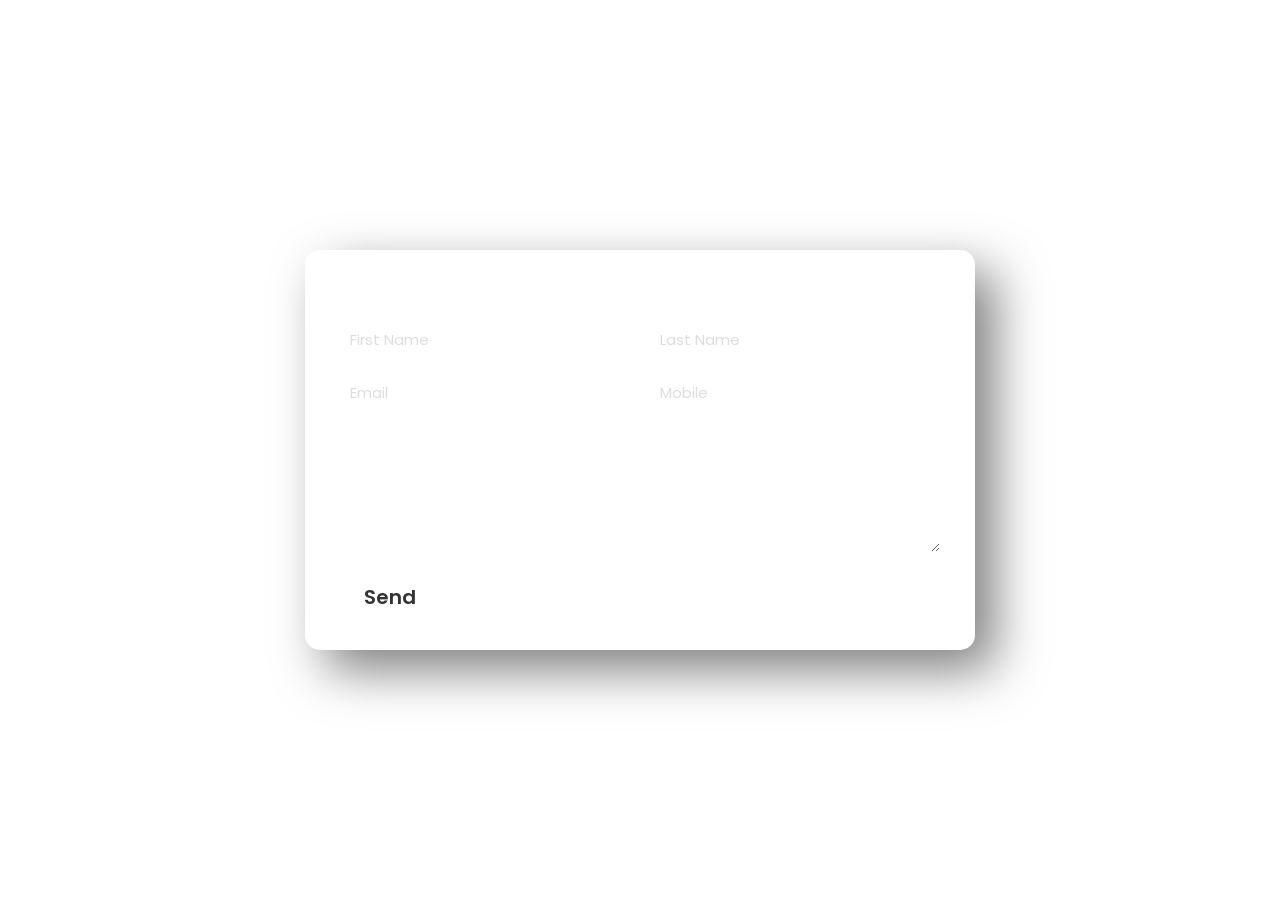
<file: index.html>
<!DOCTYPE html>
<html lang="en">
<head>
    <meta charset="UTF-8">
    <meta http-equiv="X-UA-Compatible" content="IE=edge">
    <meta name="viewport" content="width=device-width, initial-scale=1.0">
    <title>Form Contact Us</title>
    <link rel="stylesheet" href="style.css">
</head>
<body>
    <div class="container">
        <form>
            <h1>Contact Us Form</h1>
            <input type="text" id="firstName" placeholder="First Name" required>
            <input type="text" id="lastName" placeholder="Last Name" required>
            <input type="email" id="email" placeholder="Email" required>
            <input type="text" id="mobile" placeholder="Mobile" required>
            <h4>Type Your Message Here...</h4>
            <textarea required></textarea>
            <input type="submit" value="Send" id="button" >
        </form>
    </div>

    
</body>
</html>
</file>
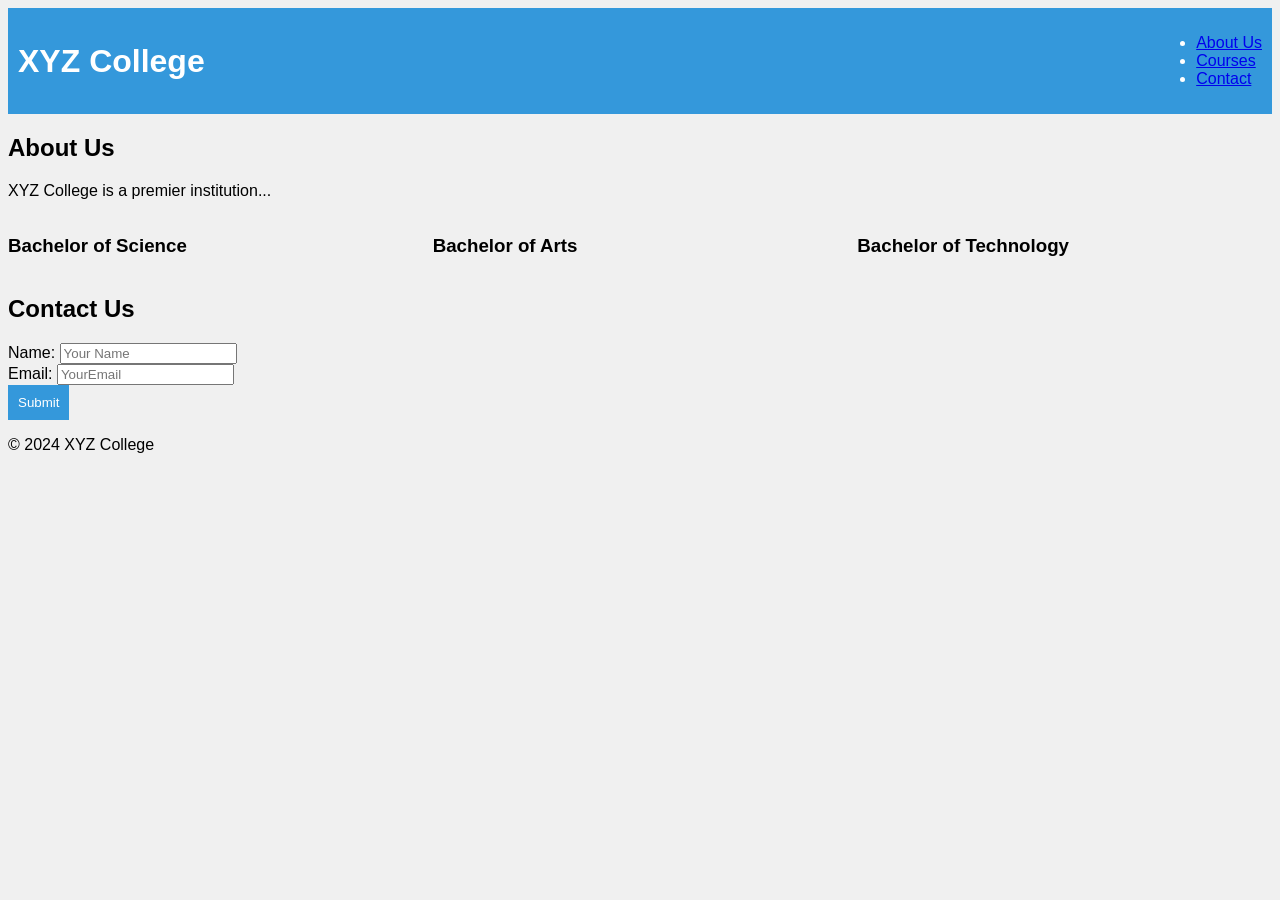
<file: dayone.html>
<!DOCTYPE html>
<html lang="en">
<head>
 <meta charset="UTF-8">
 <meta name="viewport" content="width=device-width, initial-scale=1.0">
 <title>XYZ College</title>
 <link rel="stylesheet" href="dayone.css">
</head>
<body>
 <header class="flex-container">
 <h1>XYZ College</h1>
 <nav>
 <ul>
 <li><a href="#about">About Us</a></li>
 <li><a href="#courses">Courses</a></li>
 <li><a href="#contact">Contact</a></li>
 </ul>
 </nav>
 </header>
 <section id="about" class="fade">
 <h2>About Us</h2>
 <p>XYZ College is a premier institution...</p>
 </section>
 <section id="courses" class="grid-container">
 <div class="course">
 <h3>Bachelor of Science</h3>
 </div>
 <div class="course">
 <h3>Bachelor of Arts</h3>
 </div>
 <div class="course">
 <h3>Bachelor of Technology</h3>

 </div>
 </section>
 <section id="contact">
 <h2>Contact Us</h2>
 <form onsubmit="return validateForm()">
 <label for="name">Name:</label>
 <input type="text" id="name" placeholder="Your Na
me">
 <br>
 <label for="email">Email:</label>
 <input type="email" id="email" placeholder="Your
Email">
 <br>
 <button type="submit">Submit</button>
 </form>
 </section>
 <footer>
 <p>&copy; 2024 XYZ College</p>
 </footer>
 <script src="dayone.js"></script>
</body>
</html>
</file>
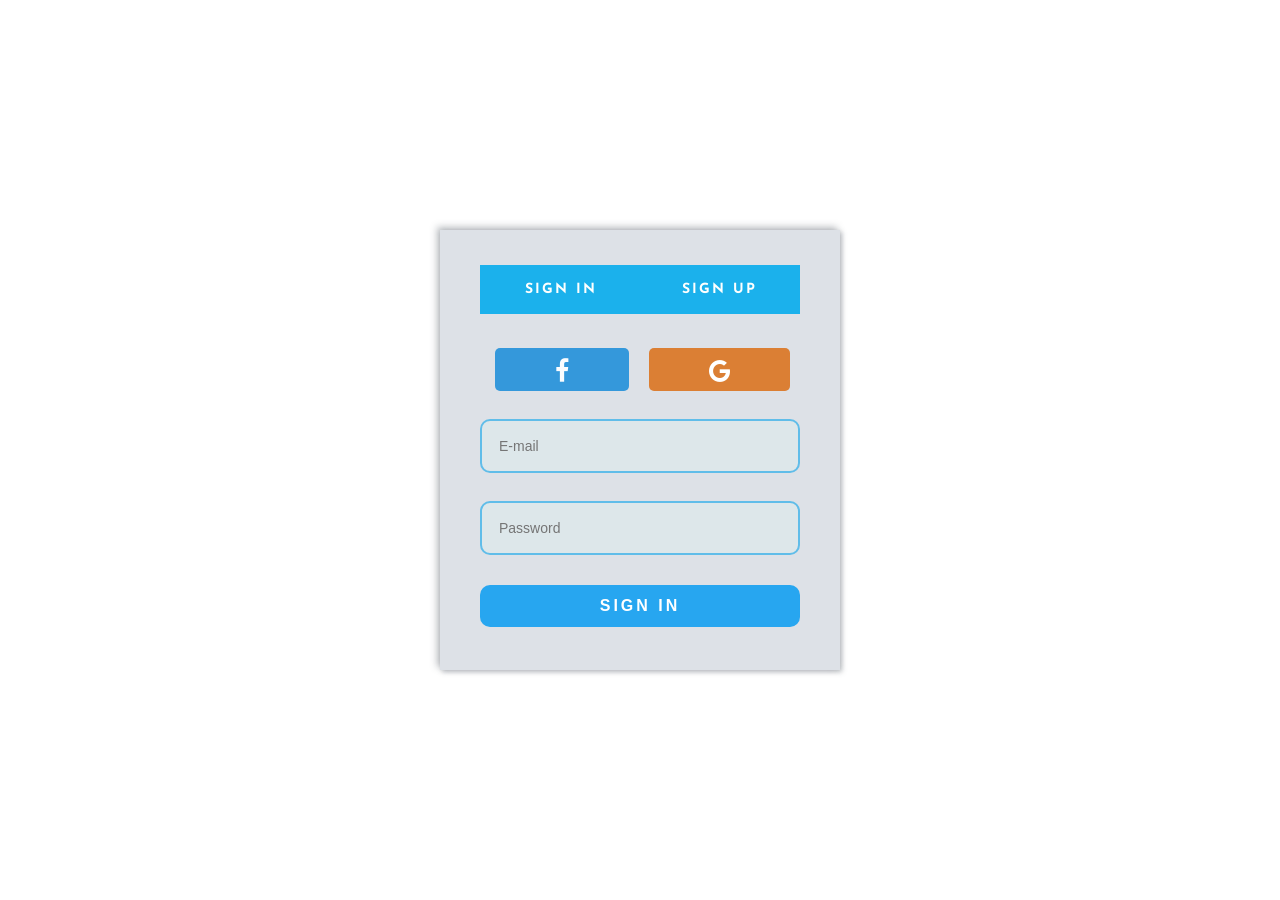
<file: login.html>
<!DOCTYPE html>
<html lang="en">
<head>
  <link rel="stylesheet" href="https://cdnjs.cloudflare.com/ajax/libs/font-awesome/4.7.0/css/font-awesome.min.css">
  <meta charset="UTF-8">
  <meta http-equiv="X-UA-Compatible" content="IE=edge">
  <meta name="viewport" content="width=device-width, initial-scale=1.0">
  <title>Document</title>
  <style>
    @import url('https://fonts.googleapis.com/css?family=Josefin+Sans');

    * {
      margin: 0;
      padding: 0;
      box-sizing: border-box;
      outline: none;
      list-style: none;
      text-decoration: none;
      font-family: 'Josefin Sans', sans-serif;
    }
_
    body {
      background: #1bb1ec;
    }

    .wrapper {
      max-width: 400px;
      width: 100%;
      height: 440px;
      position: absolute;
      top: 50%;
      left: 50%;
      transform: translate(-50%, -50%);
      background: #dde1e7;
      box-shadow: -3px -3px 7px rgba(68, 75, 87, 0.356),
        2px 2px 5px rgba(68, 75, 87, 0.356);
    }

    .container {
      padding: 35px 40px;
    }

    .tabs ul {
      width: 100%;
      margin-bottom: 30px;
      border: 2px solid #1bb1ec;
      display: flex;
    }

    .tabs ul li {
      width: 50%;
      padding: 15px 0;
      text-align: center;
      font-size: 14px;
      color: #fefffe;
      font-weight: bold;
      text-transform: uppercase;
      letter-spacing: 2px;
      background: #1bb1ec;
      cursor: pointer;
      position: relative;
      transition: all 0.5s ease;
    }

    .tabs ul li.active {
      background: #e3e4e6;
      color: rgb(0, 0, 0);
    }

    .input_field {
      margin-bottom: 25px;
      margin-top: 28px;
    }

    .input_field .input {
      width: 100%;
      border: none;
      background: #dde9ecb7;
      color: black;
      font-family: sans-serif;
      border: 2px solid rgba(13, 162, 231, 0.596);
      font-size: 14px;
      padding: 17px;
      border-radius: 10px;
    }

    .btn {
      margin-top: 30px;
      background: #27a6f0;
      padding: 12px;
      text-align: center;
      border-radius: 10px;
      text-transform: uppercase;
      letter-spacing: 3px;
      font-weight: bold;
    }

    .btn:hover {
      background: #1b8cce;
    }

    .btn a {
      color: rgb(255, 255, 255);
      display: block;
      font-size: 16px;
      font-family: sans-serif;
    }

    .icon-button {
      margin-top: 45px;
    }

    .icon-button span {
      margin-left: 15px;
      padding-left: 60px;
      padding-right: 60px;
      padding-top: 20px;
      padding-bottom: 7px;
      border-radius: 5px;
      line-height: 30px;
      background: #b8bec7;
    }

    .icon-button span.facebook {
      background: #3498db;
      color: #fbfdff;
    }

    .icon-button span.google {
      background: #db7f34;
      color: #ffffff;
    }

    .icon-button span.facebook:hover {
      background: #2172a8;
    }

    .icon-button span.google:hover {
      background: #be6c29;
    }

    .icon-button span i {
      font-size: 25px;
    }
  </style>
</head>
<body>
  <div class="wrapper">
    <div class="container">
      <div class="tabs">
        <ul>
          <li class="sign_in_li" onclick="showSignIn()">Sign in</li>
          <li class="sign_up_li" onclick="showSignUp()">Sign up</li>
        </ul>
      </div>

      <div class="sign_in" id="sign_in">
        <div class="icon-button">
          <span class="facebook"><i class="fa fa-facebook"></i></span>
          <span class="google"><i class="fa fa-google"></i></span>
        </div>
        <div class="input_field">
          <input type="text" placeholder="E-mail" class="input">
        </div>
        <div class="input_field">
          <input type="password" placeholder="Password" class="input">
        </div>
        <div class="btn"><a href="#">Sign in</a></div>
      </div>

      <div class="sign_up" id="sign_up" style="display: none;">
        <div class="input_field">
          <input type="text" placeholder="Username" class="input">
        </div>
        <div class="input_field">
          <input type="text" placeholder="E-mail" class="input">
        </div>
        <div class="input_field">
          <input type="password" placeholder="Password" class="input">
        </div>
        <div class="btn"><a href="#">Sign up</a></div>
      </div>

    </div>
  </div>

  <script>
    // Function to show the Sign In form and hide the Sign Up form
    function showSignIn() {
      document.getElementById('sign_in').style.display = 'block';
      document.getElementById('sign_up').style.display = 'none';
      document.querySelector('.sign_in_li').classList.add('active');
      document.querySelector('.sign_up_li').classList.remove('active');
    }

    // Function to show the Sign Up form and hide the Sign In form
    function showSignUp() {
      document.getElementById('sign_in').style.display = 'none';
      document.getElementById('sign_up').style.display = 'block';
      document.querySelector('.sign_in_li').classList.remove('active');
      document.querySelector('.sign_up_li').classList.add('active');
    }
  </script>
</body>
</html>
</file>
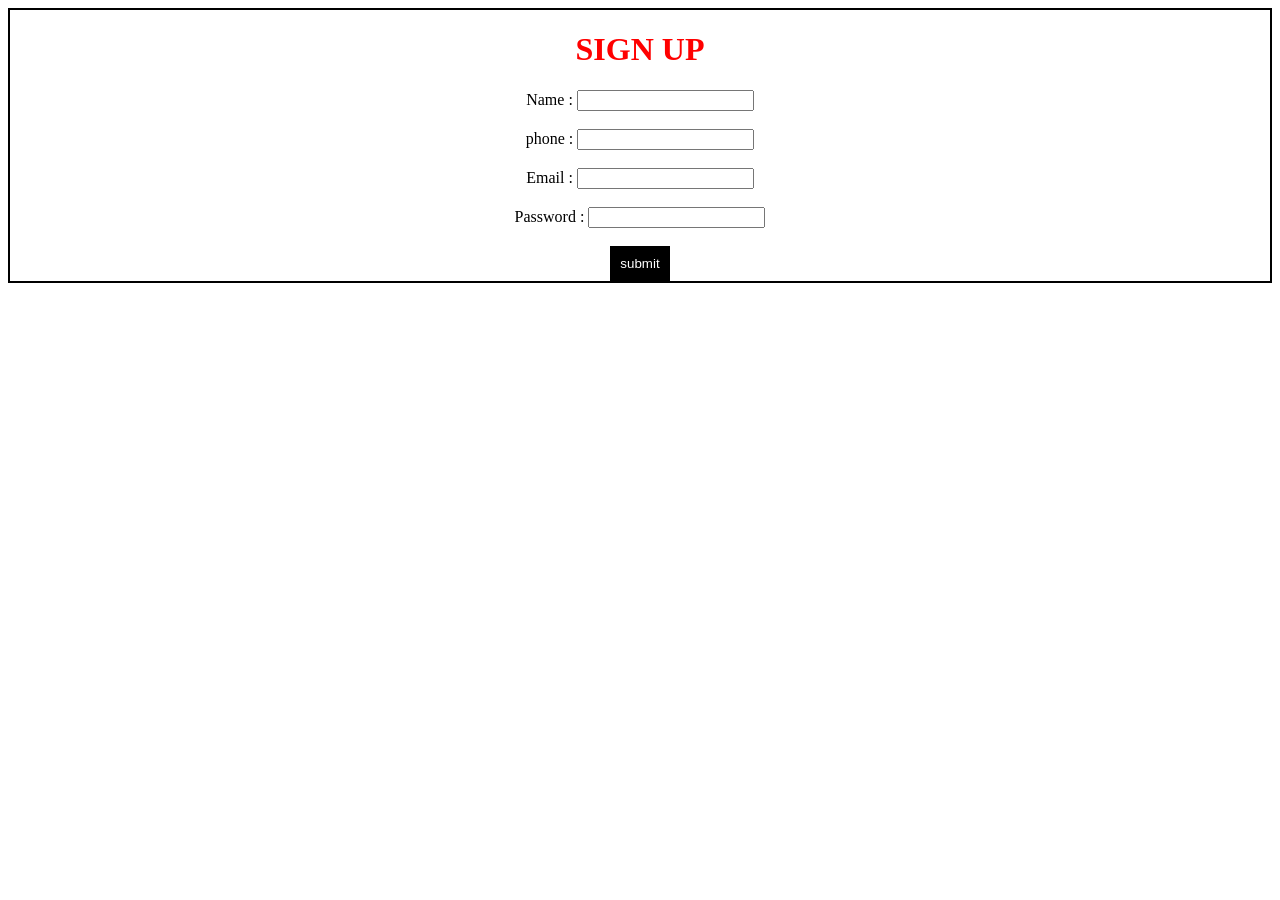
<file: signup.html>
<!DOCTYPE html>
<html lang="en">
<head>
    <meta charset="UTF-8">
    <meta name="viewport" content="width=device-width, initial-scale=1.0">
    <title>sign up</title>
</head>
<style>
    body{
        text-align: center;
        border: 2px solid black;
        
    }
    button {
            padding: 10px;
            background-color: black;
            color: white;
            border: none;
            cursor: pointer;
            text-align: center;
        }
</style>
<body>

    <h1 style="color: red;">SIGN UP</h1>
    <form >
        <label name="name">Name :</label>
        <input type="name"></br></br>
        <label name="tel">phone :</label>
        <input type="tel"></br></br>
        <label name="email">Email :</label>
        <input type="email"></br></br>
        <label name="password">Password :</label>
        <input type="email"></br></br>
        <button onclick="fun()" name="submit">submit</button></br>
    </form>
    <script>
        function fun(){
            alert("Alert");
        }
    </script>
</body>
</html>
</file>
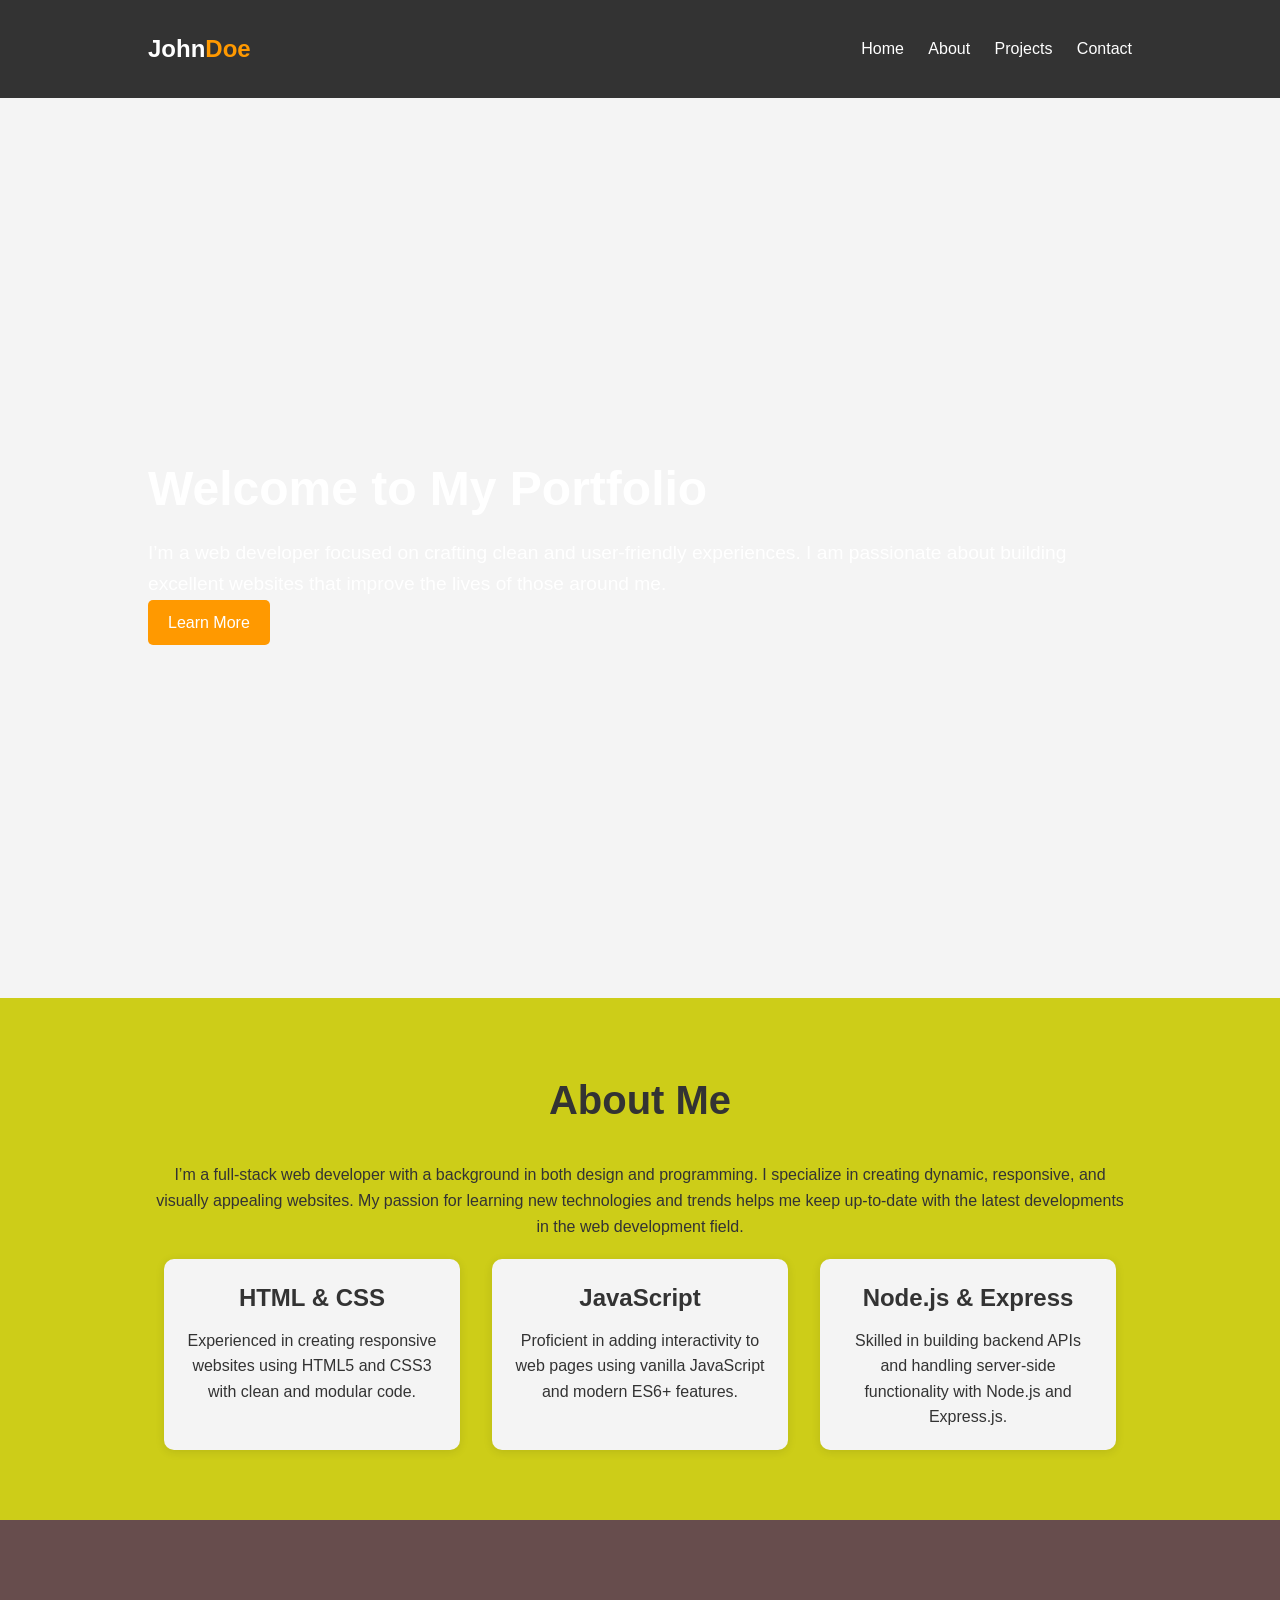
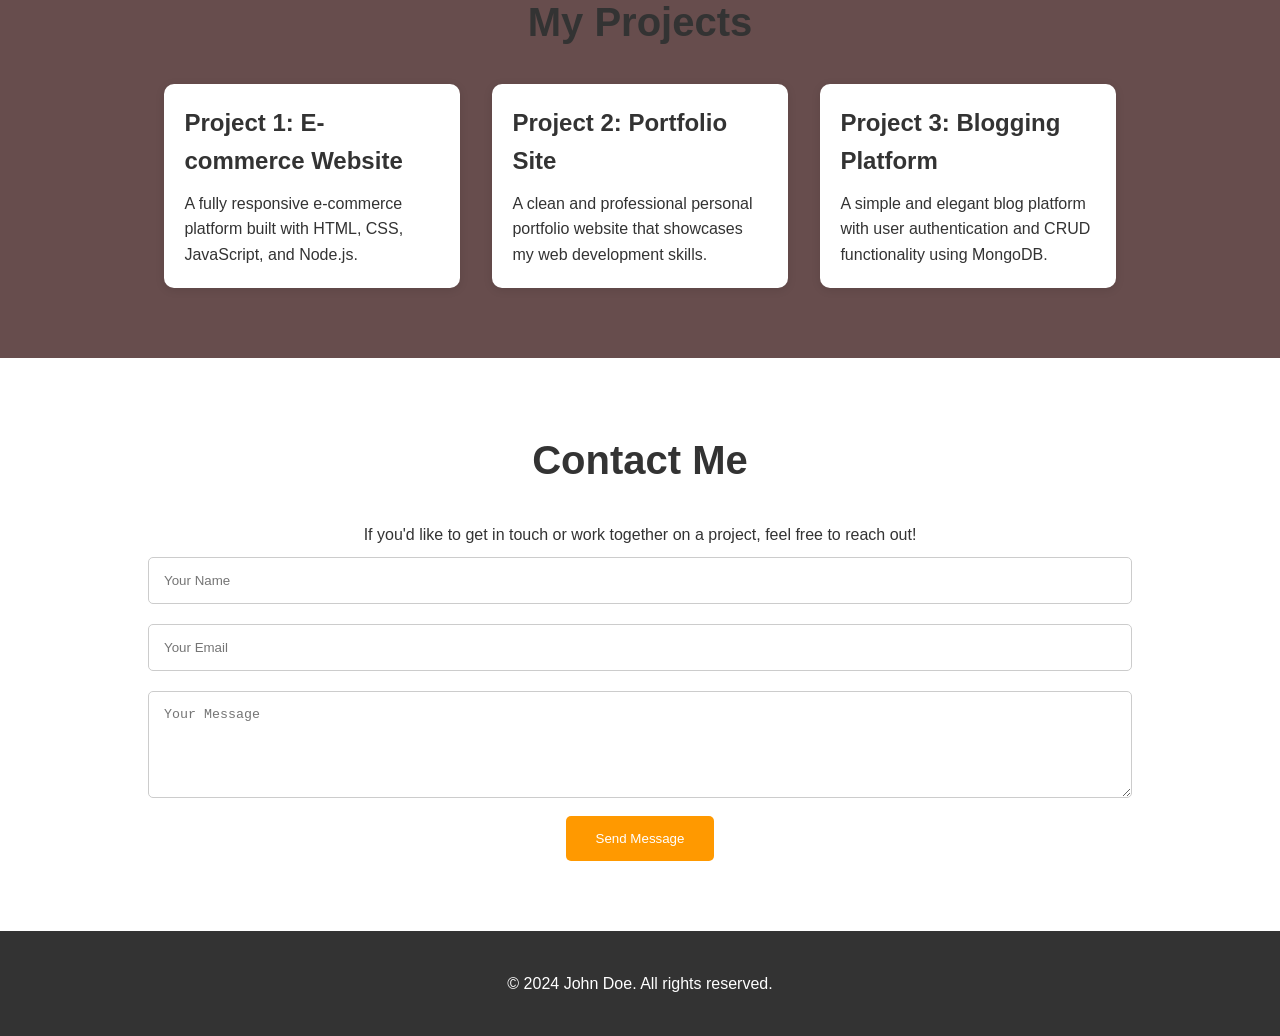
<file: web.html>
<!DOCTYPE html>
<html lang="en">
<head>
  <meta charset="UTF-8">
  <meta name="viewport" content="width=device-width, initial-scale=1.0">
  <meta http-equiv="X-UA-Compatible" content="IE=edge">
  <title>John Doe | Portfolio</title>
  <link rel="stylesheet" href="web.css">
</head>
<body>
  <header>
    <div class="container">
      <div class="logo">
        <h2>John<span>Doe</span></h1>
      </div>
      <nav>
        <ul>
          <li><a href="#home">Home</a></li>
          <li><a href="#about">About</a></li>
          <li><a href="#projects">Projects</a></li>
          <li><a href="#contact">Contact</a></li>
        </ul>
      </nav>
    </div>
  </header>

  <section id="home">
    <div class="container">
      <h2>Welcome to My Portfolio</h2>
      <p>I’m a web developer focused on crafting clean and user-friendly experiences. I am passionate about building excellent websites that improve the lives of those around me.</p>
      <a href="#about" class="btn">Learn More</a>
    </div>
  </section>

  <section id="about">
    <div class="container">
      <h2>About Me</h2>
      <p>I’m a full-stack web developer with a background in both design and programming. I specialize in creating dynamic, responsive, and visually appealing websites. My passion for learning new technologies and trends helps me keep up-to-date with the latest developments in the web development field.</p>
      <div class="skills">
        <div class="skill">
          <h3>HTML & CSS</h3>
          <p>Experienced in creating responsive websites using HTML5 and CSS3 with clean and modular code.</p>
        </div>
        <div class="skill">
          <h3>JavaScript</h3>
          <p>Proficient in adding interactivity to web pages using vanilla JavaScript and modern ES6+ features.</p>
        </div>
        <div class="skill">
          <h3>Node.js & Express</h3>
          <p>Skilled in building backend APIs and handling server-side functionality with Node.js and Express.js.</p>
        </div>
      </div>
    </div>
  </section>

  <section id="projects">
    <div class="container">
      <h2>My Projects</h2>
      <div class="project-list">
        <div class="project">
          <h3>Project 1: E-commerce Website</h3>
          <p>A fully responsive e-commerce platform built with HTML, CSS, JavaScript, and Node.js.</p>
        </div>
        <div class="project">
          <h3>Project 2: Portfolio Site</h3>
          <p>A clean and professional personal portfolio website that showcases my web development skills.</p>
        </div>
        <div class="project">
          <h3>Project 3: Blogging Platform</h3>
          <p>A simple and elegant blog platform with user authentication and CRUD functionality using MongoDB.</p>
        </div>
      </div>
    </div>
  </section>

  <section id="contact">
    <div class="container">
      <h2>Contact Me</h2>
      <p>If you'd like to get in touch or work together on a project, feel free to reach out!</p>
      <form id="contact-form">
        <input type="text" id="name" placeholder="Your Name" required>
        <input type="email" id="email" placeholder="Your Email" required>
        <textarea id="message" placeholder="Your Message" rows="5" required></textarea>
        <button type="submit" class="btn">Send Message</button>
      </form>
    </div>
  </section>

  <footer>
    <div class="container">
      <p>&copy; 2024 John Doe. All rights reserved.</p>
    </div>
  </footer>

  <script src="web.js"></script>
</body>
</html>
</file>
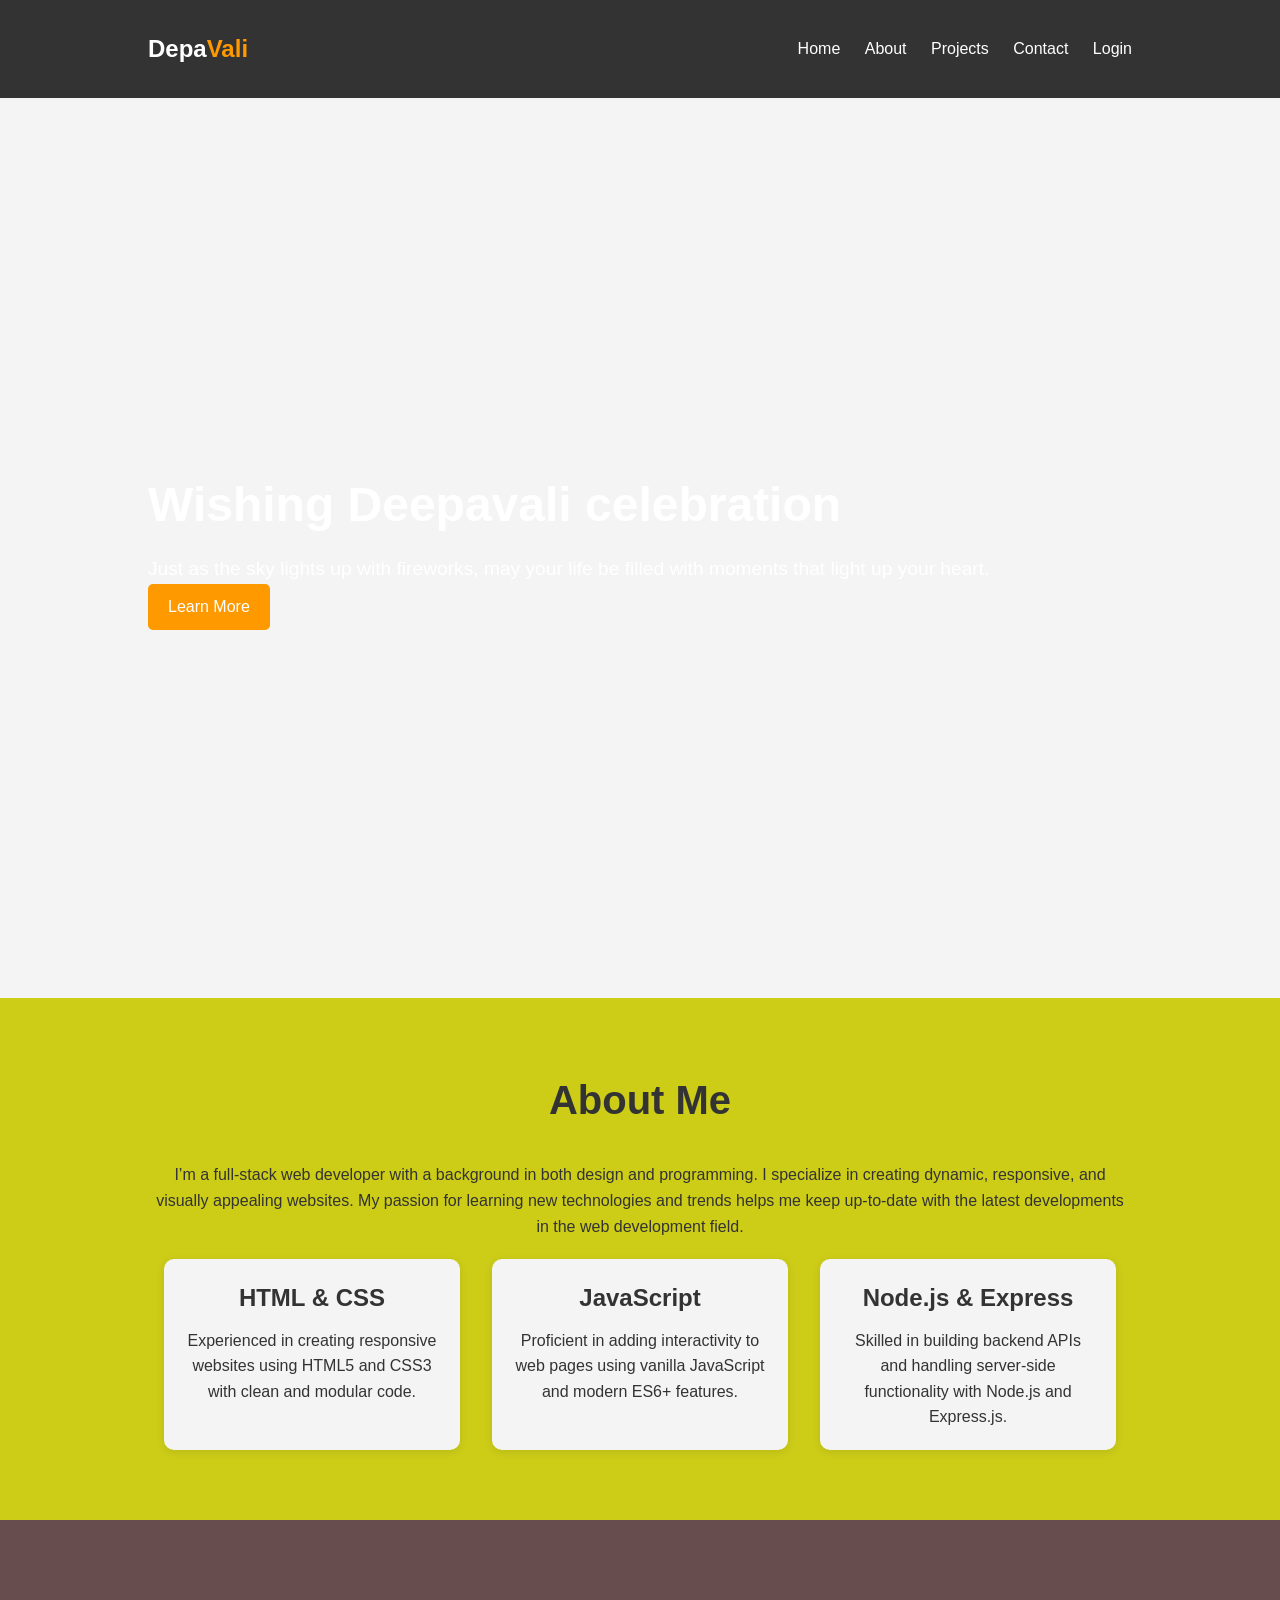
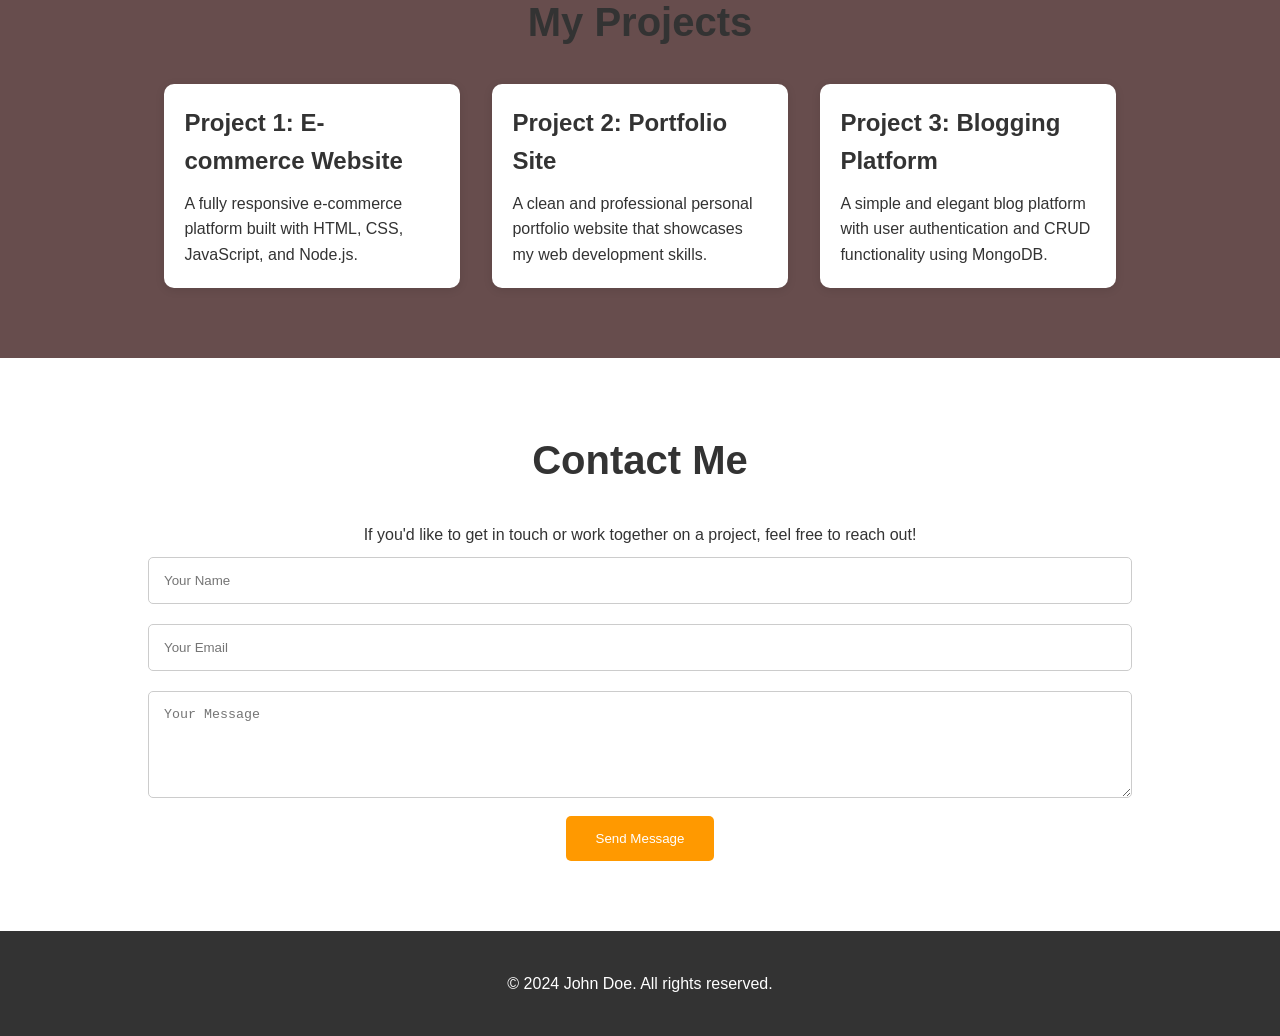
<file: web2.html>
<!DOCTYPE html>
<html lang="en">
<head>
  <meta charset="UTF-8">
  <meta name="viewport" content="width=device-width, initial-scale=1.0">
  <meta http-equiv="X-UA-Compatible" content="IE=edge">
  <title>web page</title>
  <link rel="stylesheet" href="web.css">
</head>
<body>
  <header>
    <div class="container">
      <div class="logo">
        <h2>Depa<span>Vali</span></h1>
      </div>
      <nav>
        <ul>
          <li><a href="#home">Home</a></li>
          <li><a href="#about">About</a></li>
          <li><a href="#projects">Projects</a></li>
          <li><a href="#contact">Contact</a></li>
          <li><a href="login.html">Login</a></li>

        </ul>
      </nav>
    </div>
  </header>

  <section id="home">
    <div class="container">
      <h2>Wishing Deepavali celebration</h2>
      <p>Just as the sky lights up with fireworks, may your life be filled with moments that light up your heart.</p>
      <a href="#about" class="btn">Learn More</a>
    </div>
  </section>

  <section id="about">
    <div class="container">
      <h2>About Me</h2>
      <p>I’m a full-stack web developer with a background in both design and programming. I specialize in creating dynamic, responsive, and visually appealing websites. My passion for learning new technologies and trends helps me keep up-to-date with the latest developments in the web development field.</p>
      <div class="skills">
        <div class="skill">
          <h3>HTML & CSS</h3>
          <p>Experienced in creating responsive websites using HTML5 and CSS3 with clean and modular code.</p>
        </div>
        <div class="skill">
          <h3>JavaScript</h3>
          <p>Proficient in adding interactivity to web pages using vanilla JavaScript and modern ES6+ features.</p>
        </div>
        <div class="skill">
          <h3>Node.js & Express</h3>
          <p>Skilled in building backend APIs and handling server-side functionality with Node.js and Express.js.</p>
        </div>
      </div>
    </div>
  </section>

  <section id="projects">
    <div class="container">
      <h2>My Projects</h2>
      <div class="project-list">
        <div class="project">
          <h3>Project 1: E-commerce Website</h3>
          <p>A fully responsive e-commerce platform built with HTML, CSS, JavaScript, and Node.js.</p>
        </div>
        <div class="project">
          <h3>Project 2: Portfolio Site</h3>
          <p>A clean and professional personal portfolio website that showcases my web development skills.</p>
        </div>
        <div class="project">
          <h3>Project 3: Blogging Platform</h3>
          <p>A simple and elegant blog platform with user authentication and CRUD functionality using MongoDB.</p>
        </div>
      </div>
    </div>
  </section>

  <section id="contact">
    <div class="container">
      <h2>Contact Me</h2>
      <p>If you'd like to get in touch or work together on a project, feel free to reach out!</p>
      <form id="contact-form">
        <input type="text" id="name" placeholder="Your Name" required>
        <input type="email" id="email" placeholder="Your Email" required>
        <textarea id="message" placeholder="Your Message" rows="5" required></textarea>
        <button type="submit" class="btn">Send Message</button>
      </form>
    </div>
  </section>

  <footer>
    <div class="container">
      <p>&copy; 2024 John Doe. All rights reserved.</p>
    </div>
  </footer>

  <script src="web.js"></script>
</body>
</html>
</file>
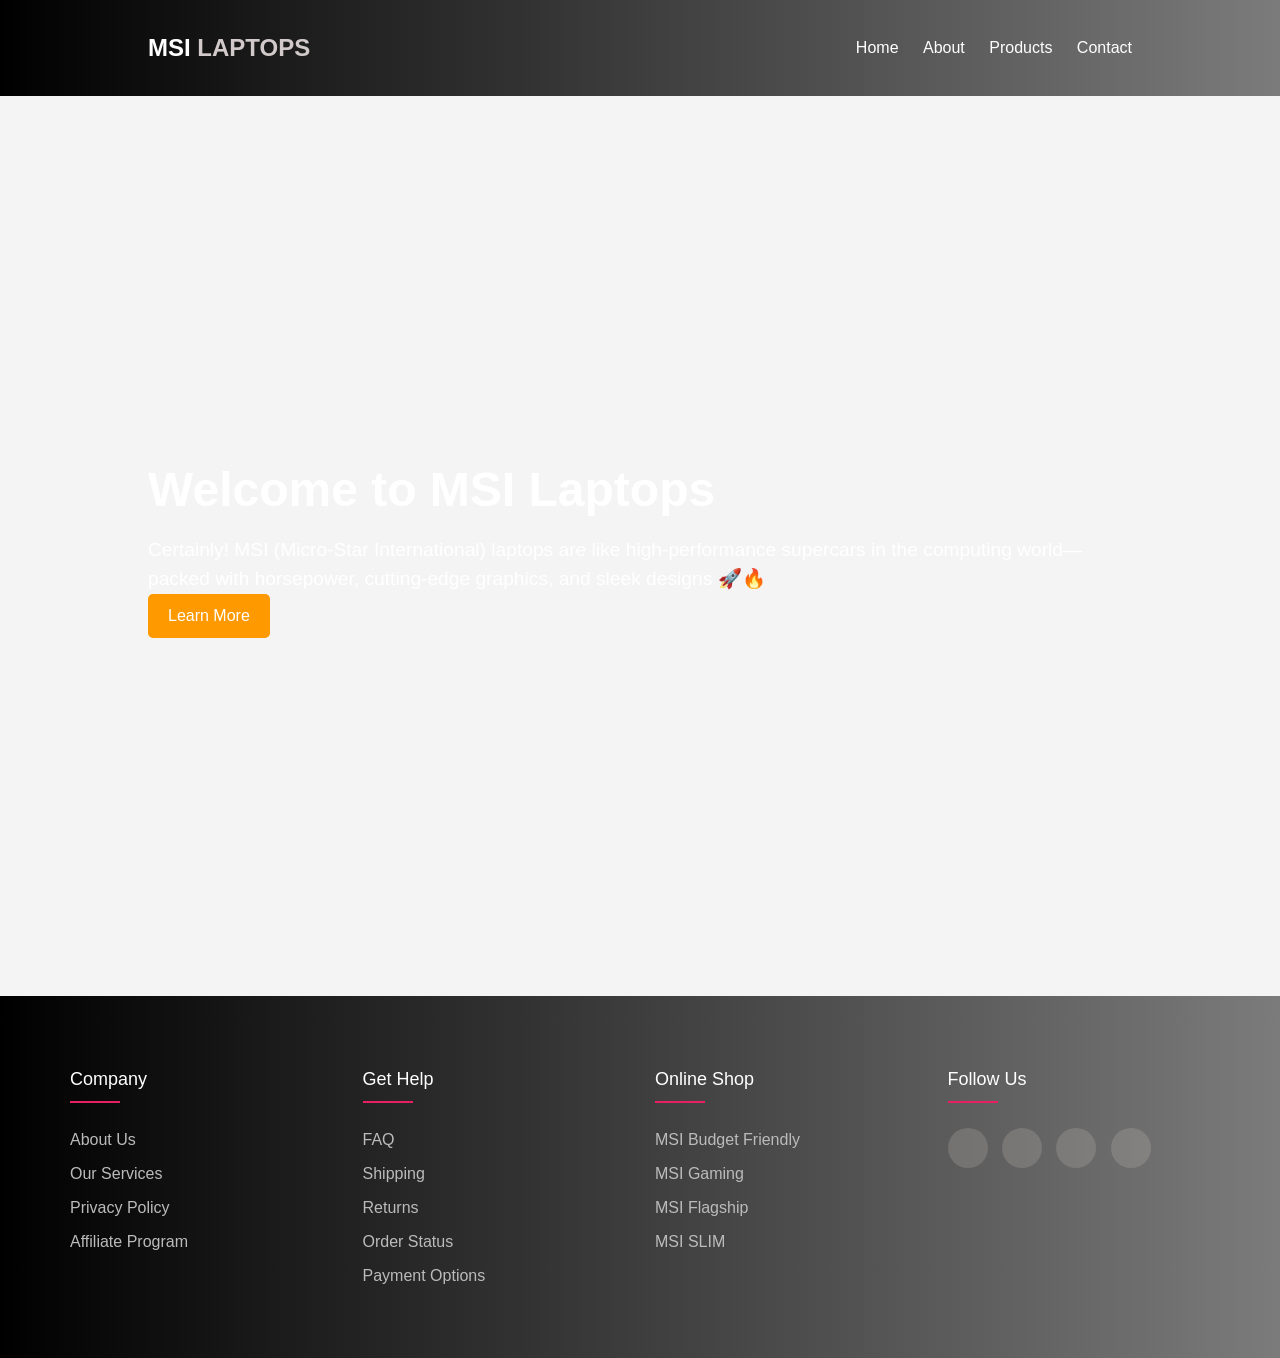
<file: website.html>
<!DOCTYPE html>
<html lang="en">
<head>
    <meta charset="UTF-8">
    <meta name="viewport" content="width=device-width, initial-scale=1.0">
    <title>Document</title>
    <link rel="stylesheet" href="website.css">
</head>
<body>
        <header>
          <div class="container">
            <div class="logo">
              <h2>MSI <span>LAPTOPS</span></h1>
            </div>
            <nav>
              <ul>
                <li><a href="#home">Home</a></li>
                <li><a href="#about">About</a></li>
                <li><a href="#projects">Products</a></li>
                <li><a href="contact/index.html">Contact</a></li>
              </ul>
            </nav>
          </div>
        </header>
        

        
  <section id="home">
    <div class="container">
      <h2>Welcome to MSI Laptops</h2>
      <p>Certainly! MSI (Micro-Star International) laptops are like high-performance supercars in the computing world—packed with horsepower, cutting-edge graphics, and sleek designs 🚀🔥</p>
      <a href="#about" class="btn">Learn More</a>
    </div>
  </section>



  
  <footer class="footer">
    <div class="container1">
        <div class="row">
            <div class="footer-col">
                <h4>company</h4>
                <ul>
                    <li><a href="#">about us</a></li>
                    <li><a href="#">our services</a></li>
                    <li><a href="#">privacy policy</a></li>
                    <li><a href="#">affiliate program</a></li>
                </ul>
            </div>
            <div class="footer-col">
                <h4>get help</h4>
                <ul>
                    <li><a href="#">FAQ</a></li>
                    <li><a href="#">shipping</a></li>
                    <li><a href="#">returns</a></li>
                    <li><a href="#">order status</a></li>
                    <li><a href="#">payment options</a></li>
                </ul>
            </div>
            <div class="footer-col">
                <h4>online shop</h4>
                <ul>
                    <li><a href="#">MSI budget friendly</a></li>
                    <li><a href="#">MSI gaming</a></li>
                    <li><a href="#">MSI flagship</a></li>
                    <li><a href="#">MSI SLIM</a></li>
                </ul>
            </div>
            <div class="footer-col">
                <h4>follow us</h4>
                <div class="social-links">
                    <a href="https://www.facebook.com/"><i class="fab fa-facebook-f"></i></a>
                    <a href="#"><i class="fab fa-twitter"></i></a>
                    <a href="#"><i class="fa-brands fa-instagram"></i></a>
                    <a href="#"><i class="fab fa-linkedin-in"></i></a>
                </div>
            </div>
        </div>
    </div>
</footer>



</body>
</html>
</file>
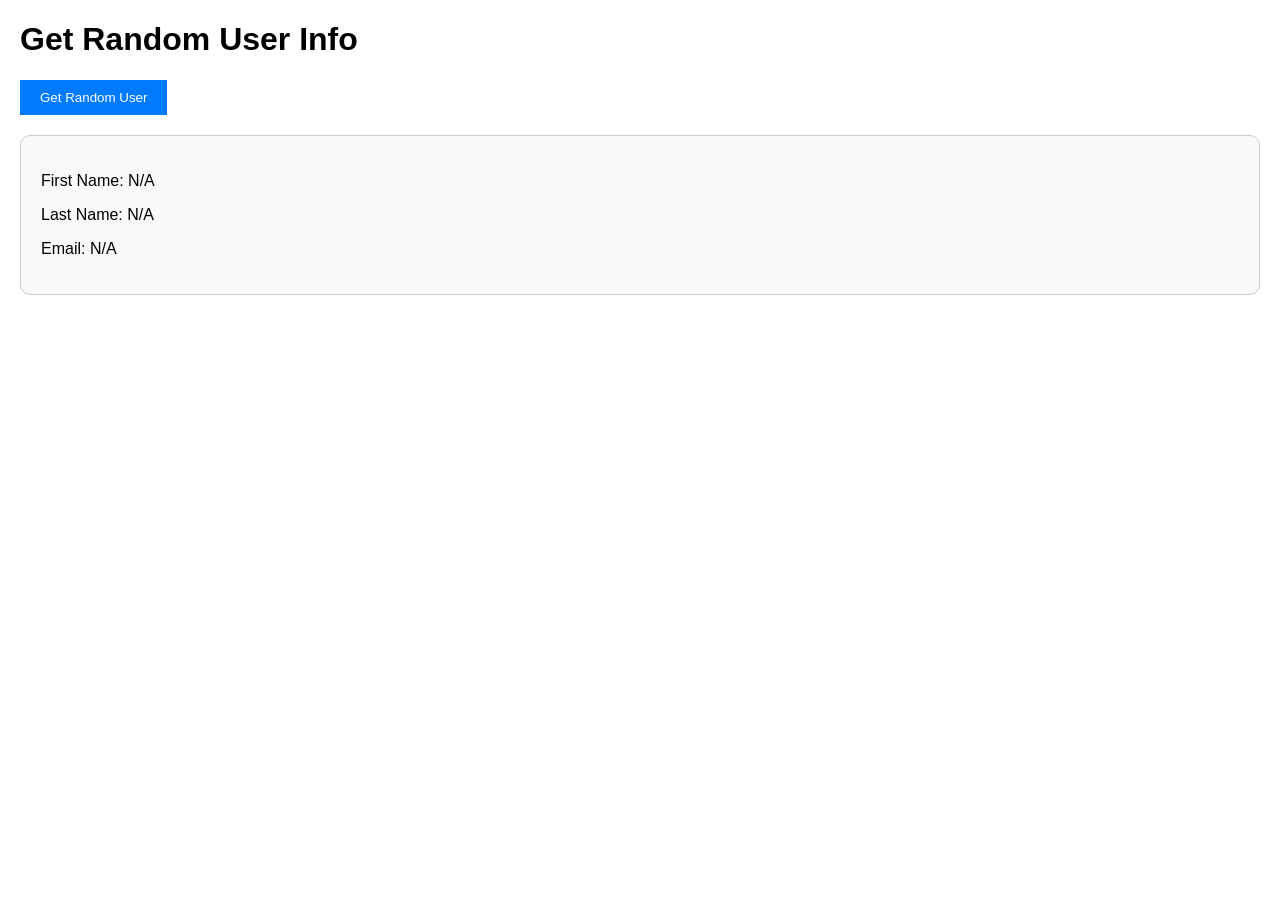
<file: day2/examp.html>
<!DOCTYPE html>
<html lang="en">
<head>
    <meta charset="UTF-8">
    <meta name="viewport" content="width=device-width, initial-scale=1.0">
    <title>Random User API Example</title>
    <style>
        body {
            font-family: Arial, sans-serif;
            margin: 20px;
        }
        #user-info {
            margin-top: 20px;
            padding: 20px;
            border: 1px solid #ccc;
            border-radius: 10px;
            background-color: #f9f9f9;
        }
        button {
            padding: 10px 20px;
            background-color: #007bff;
            color: white;
            border: none;
            cursor: pointer;
        }
    </style>
</head>
<body>
    <h1>Get Random User Info</h1>
    <button onclick="getRandomUser()">Get Random User</button>

    <div id="user-info">
        <p id="user-name">First Name: N/A</p>
        <p id="user-lname">Last Name: N/A</p>
        <p id="user-email">Email: N/A</p>
    </div>

    <script src="examp.js"></script>
</body>
</html>
</file>
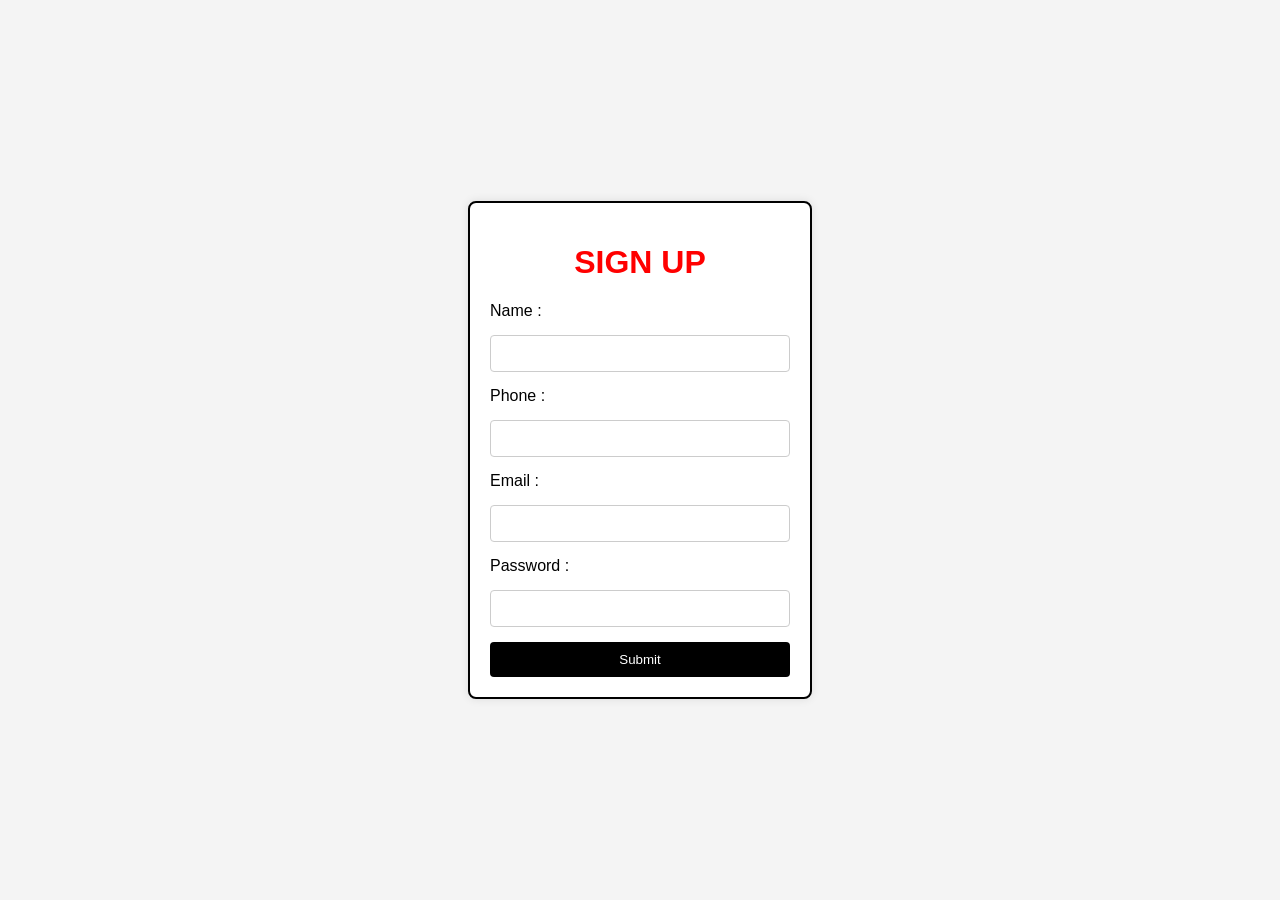
<file: website/signup1.html>
<!DOCTYPE html>
<html lang="en">
<head>
    <meta charset="UTF-8">
    <meta name="viewport" content="width=device-width, initial-scale=1.0">
    <title>Sign Up</title>
    <style>
        body {
            display: flex;
            justify-content: center;
            align-items: center;
            height: 100vh;
            margin: 0;
            font-family: Arial, sans-serif;
            background-color: #f4f4f4;
        }
        .container {
            border: 2px solid black;
            padding: 20px;
            width: 300px;
            background-color: white;
            box-shadow: 0px 0px 10px rgba(0, 0, 0, 0.1);
            border-radius: 8px;
        }
        h1 {
            color: red;
            text-align: center;
        }
                form {
            display: flex;
            flex-direction: column;
        }

        label, input {
            margin-bottom: 15px;
            text-align: left;
        }
        input[type="text"],
        input[type="tel"],
        input[type="email"],
        input[type="password"] {
            width: 100%;
            padding: 10px;
            box-sizing: border-box;
            border-radius: 4px;
            border: 1px solid #ccc;
        }
        button {
            padding: 10px;
            background-color: black;
            color: white;
            border: none;
            cursor: pointer;
            border-radius: 4px;
        }

        button:hover {
            background-color: grey;
        }
    </style>
</head>
<body>

    <div class="container">
        <h1>SIGN UP</h1>
        <form id="signup">
            <label for="name">Name :</label>
            <input type="text" id="name" name="name">

            <label for="tel">Phone :</label>
            <input type="tel" id="tel" name="tel">

            <label for="email">Email :</label>
            <input type="email" id="email" name="email">

            <label for="password">Password :</label>
            <input type="password" id="password" name="password">

            <button type="submit">Submit</button>
        </form>
    </div>
    <script>
        
    </script>

</body>
</html>
</file>
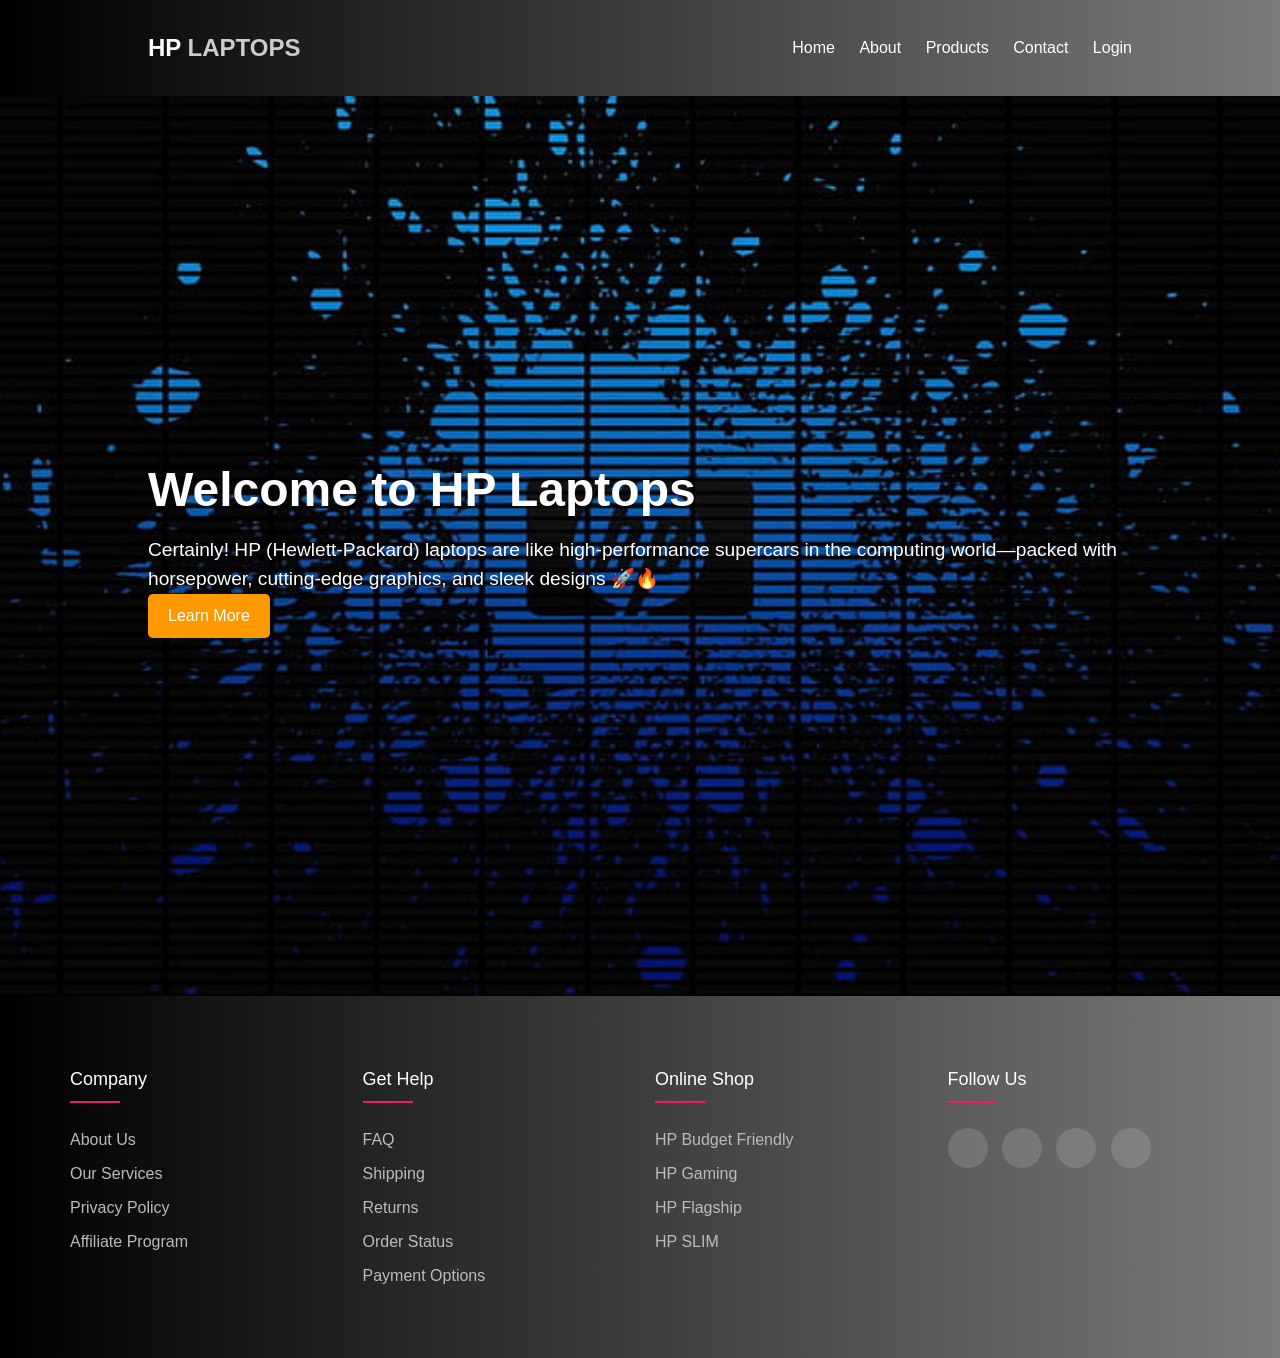
<file: website/website.html>
<!DOCTYPE html>
<html lang="en">
<head>
    <meta charset="UTF-8">
    <meta name="viewport" content="width=device-width, initial-scale=1.0">
    <title>Document</title>
    <link rel="stylesheet" href="website.css">
</head>
<body>
        <header>
          <div class="container">
            <div class="logo">
              <h2>HP <span>LAPTOPS</span></h1>
            </div>
            <nav>
              <ul>
                <li><a href="#home">Home</a></li>
                <li><a href="#about">About</a></li>
                <li><a href="#projects">Products</a></li>
                <li><a href="contact/index.html">Contact</a></li>
                <li><a href="signup1.html">Login</a></li>

              </ul>
            </nav>
          </div>
        </header>
        

        
  <section id="home">
    <div class="container">
      <h2>Welcome to HP Laptops</h2>
      <p>Certainly! HP (Hewlett-Packard) laptops are like high-performance supercars in the computing world—packed with horsepower, cutting-edge graphics, and sleek designs 🚀🔥</p>
      <a href="#about" class="btn">Learn More</a>
    </div>
  </section>



  
  <footer class="footer">
    <div class="container1">
        <div class="row">
            <div class="footer-col">
                <h4>company</h4>
                <ul>
                    <li><a href="#">about us</a></li>
                    <li><a href="#">our services</a></li>
                    <li><a href="#">privacy policy</a></li>
                    <li><a href="#">affiliate program</a></li>
                </ul>
            </div>
            <div class="footer-col">
                <h4>get help</h4>
                <ul>
                    <li><a href="#">FAQ</a></li>
                    <li><a href="#">shipping</a></li>
                    <li><a href="#">returns</a></li>
                    <li><a href="#">order status</a></li>
                    <li><a href="#">payment options</a></li>
                </ul>
            </div>
            <div class="footer-col">
                <h4>online shop</h4>
                <ul>
                    <li><a href="#">HP budget friendly</a></li>
                    <li><a href="#">HP gaming</a></li>
                    <li><a href="#">HP flagship</a></li>
                    <li><a href="#">HP SLIM</a></li>
                </ul>
            </div>
            <div class="footer-col">
                <h4>follow us</h4>
                <div class="social-links">
                    <a href="https://www.facebook.com/"><i class="fab fa-facebook-f"></i></a>
                    <a href="#"><i class="fab fa-twitter"></i></a>
                    <a href="#"><i class="fa-brands fa-instagram"></i></a>
                    <a href="#"><i class="fab fa-linkedin-in"></i></a>
                </div>
            </div>
        </div>
    </div>
</footer>



</body>
</html>
</file>
<file: style.css>
@import url('https://fonts.googleapis.com/css2?family=Poppins:wght@100;200;300;400;500;600;700;800;900&display=swap');
*{
    margin: 0;
    padding: 0;
    box-sizing: border-box;
    font-family: 'Poppins', sans-serif;
}

.container{
    min-height: 100vh;
    background: #08071d;
    display: flex;
    justify-content: center;
    align-items: center;
    background: url("https://wallpaperaccess.com/full/114231.jpg") no-repeat center center/cover;
}

.container form{
    width: 670px;
    height: 400px;
    display: flex;
    justify-content: center;
    box-shadow: 20px 20px 50px rgba(0,0,0,0.5);
    border-radius: 15px;
    background: rgba(255,255,255,0.1);
    backdrop-filter: blur(10px);
    flex-wrap: wrap;
}

.container form h1{
    color: #fff;
    font-weight: 500;
    margin-top: 20px;
    width: 500px;
    text-align: center;
}

.container form input{
    width: 290px;
    height: 40px;
    padding-left: 10px;
    outline: none;
    border: none;
    font-size: 15px;
    margin-bottom: 10px;
    background: none;
    border-bottom: 2px solid #fff;
}

.container form input::placeholder{
    color: #ddd;
}

.container form #lastName,
.container form #mobile{
    margin-left: 20px;
}

.container form h4{
    color: #fff;
    font-weight: 300;
    width: 600px;
    margin-top: 20px;
}

.container form textarea{
    background: none;
    border: none;
    border-bottom: 2px solid #fff;
    color: #fff;
    font-weight: 200;
    font-size: 15px;
    padding: 10px;
    outline: none;
    min-width: 600px;
    max-width: 600px;
    min-height: 80px;
    max-height: 80px;
}

textarea::-webkit-scrollbar{
    width: 1em;
}

textarea::-webkit-scrollbar-thumb{
    background-color: rgba(194,194,194,0.713);
}

.container form #button{
    border: none;
    background: #fff;
    border-radius: 5px;
    margin-top: 20px;
    font-weight: 600;
    font-size: 20px;
    color: #333;
    width: 100px;
    padding: 0;
    margin-right: 500px;
    margin-bottom: 30px;
    transition: 0.3s;
}

.container form #button:hover{
    opacity: 0.7;
}
</file>
<file: dayone.css>
body {
 font-family: Arial, sans-serif;
 background-color: #f0f0f0;
}
.flex-container {
 display: flex;
 justify-content: space-between;
 align-items: center;
 background-color: #3498db;
 color: white;
 padding: 10px;
}
.grid-container {
 display: grid;
 grid-template-columns: repeat(3, 1fr);
 gap: 10px;
}
button {
 background-color: #3498db;
 color: white;
 padding: 10px;
 border: none;
 transition: background-color 0.3s ease;
}
button:hover {
 background-color: #2980b9;
}
.fade {
 animation: fadeIn 2s;
}
@keyframes fadeIn {
 from { opacity: 0; }
 to { opacity: 1; }
}
</file>
<file: web.css>
/* General Styles */
* {
    margin: 0;
    padding: 0;
    box-sizing: border-box;
  }
  
  body {
    font-family: 'Arial', sans-serif;
    line-height: 1.6;
    background-color: #f4f4f4;
    color: #333;
  }
  
  a {
    text-decoration: none;
    color: #fff;
  }
  
  /* Container */
  .container {
    width: 80%;
    margin: 0 auto;
    padding: 20px;
    
  }
  
  /* Header */
  header {
    background-color: #333;
    color: #fff;
    padding: 10px 0;
  }
  
  header .container {
    display: flex;
    justify-content: space-between;
    align-items: center;
  }
  
  header .logo h1 {
    font-size: 2.5rem;
  }
  
  header .logo span {
    color: #ff9900;
  }
  
  header nav ul {
    list-style: none;
  }
  
  header nav ul li {
    display: inline;
    margin-left: 20px;
  }
  
  header nav ul li a:hover {
    color: #ff9900;
  }
  
  /* Home Section */
  #home {
    height: 100vh;
   /*  background-image: url('https://via.placeholder.com/1500x800'); */
   background-image: url('https://wallpaperaccess.com/full/1947484.jpg');
    background-size: cover;
    background-position: center;
    display: flex;
    justify-content: center;
    align-items: center;
  }
  
  #home h2 {
    font-size: 3rem;
    color: #fff;
    margin-bottom: 10px;
  }
  
  #home p {
    color: #fff;
    font-size: 1.2rem;
  }
  
  .btn {
    display: inline-block;
    padding: 10px 20px;
    background-color: #ff9900;
    color: #fff;
    border-radius: 5px;
    transition: 0.3s;
  }
  
  .btn:hover {
    background-color: #ff6600;
  }
  
  /* About Section */
  #about {
    background-color: #cdcd18;
    padding: 50px 0;
    text-align: center;
  }
  
  #about h2 {
    font-size: 2.5rem;
    margin-bottom: 30px;
  }
  
  .skills {
    display: flex;
    justify-content: space-around;
    margin-top: 20px;
  }
  
  .skill {
    background-color: #f4f4f4;
    padding: 20px;
    border-radius: 10px;
    width: 30%;
    box-shadow: 0 2px 10px rgba(0, 0, 0, 0.1);
  }
  
  .skill h3 {
    font-size: 1.5rem;
    margin-bottom: 10px;
  }
  
  /* Projects Section */
  #projects {
    background-color: #674d4d;
    padding: 50px 0;
  }
  
  #projects h2 {
    text-align: center;
    font-size: 2.5rem;
    margin-bottom: 30px;
  }
  
  .project-list {
    display: flex;
    justify-content: space-around;
  }
  
  .project {
    background-color: #fff;
    padding: 20px;
    border-radius: 10px;
    box-shadow: 0 2px 10px rgba(0, 0, 0, 0.1);
    width: 30%;
  }
  
  .project h3 {
    font-size: 1.5rem;
    margin-bottom: 10px;
  }
  
  /* Contact Section */
  #contact {
    background-color: #fff;
    padding: 50px 0;
    text-align: center;
  }
  
  #contact h2 {
    font-size: 2.5rem;
    margin-bottom: 30px;
  }
  
  #contact-form input, #contact-form textarea {
    width: 100%;
    padding: 15px;
    margin: 10px 0;
    border: 1px solid #ccc;
    border-radius: 5px;
  }
  
  #contact-form button {
    padding: 15px 30px;
    background-color: #ff9900;
    color: #fff;
    border: none;
    border-radius: 5px;
    cursor: pointer;
  }
  
  #contact-form button:hover {
    background-color: #ff6600;
  }
  
  /* Footer */
  footer {
    background-color: #333;
    color: #fff;
    padding: 20px;
    text-align: center;
  }
  
  footer p {
    margin: 0;
  }
</file>
<file: website.css>
* {
    margin: 0;
    padding: 0;
    box-sizing: border-box;
  }
  
  body {
    font-family: 'Arial', sans-serif;
    line-height: 1.6;
    background-color: #f4f4f4;
    color: #111d27;
  }
  
  a {
    text-decoration: none;
    color: #fff;
  }
  
  /* Container */
  .container {
    width: 80%;
    margin: 0 auto;
    padding: 20px;
  }
  
  /* Header */
  header {
    background-image: linear-gradient(to right, rgb(0, 0, 0), rgb(123, 123, 123));
        color: #fff;
    padding: 10px 0;
  }
  
  header .container {
    display: flex;
    justify-content: space-between;
    align-items: center;
  }
  
  header .logo h1 {
    font-size: 2.5rem;
  }
  
  header .logo span {
    color: #d2caca;
  }
  
  header nav ul {
    list-style: none;
  }
  
  header nav ul li {
    display: inline;
    margin-left: 20px;
  }
  
  header nav ul li a:hover {
    color: #ff9900;
  }
  









  
  /* Home Section */
  #home {
    height: 100vh;
   /*  background-image: url('https://via.placeholder.com/1500x800'); */
   background-image: url('https://wallpaperaccess.com/full/114231.jpg');
    background-size: cover;
    background-position: center;
    display: flex;
    justify-content: center;
    align-items: center;
  }
  
  #home h2 {
    font-size: 3rem;
    color: #fff;
    margin-bottom: 10px;
  }
  
  #home p {
    color: #fff;
    font-size: 1.2rem;
  }
  
  .btn {
    display: inline-block;
    padding: 10px 20px;
    background-color: #ff9900;
    color: #fff;
    border-radius: 5px;
    transition: 0.3s;
  }
  
  .btn:hover {
    background-color: #ff6600;
  }
  



/* footer css*/


@import url('https://fonts.googleapis.com/css2?family=Poppins:wght@300;400;500;600;700&display=swap');
body{
line-height: 1.5;
font-family: 'Poppins', sans-serif;
}
*{
margin:0;
padding:0;
box-sizing: border-box;
}
.container1{
max-width: 1170px;
margin:auto;
}
.row{
display: flex;
flex-wrap: wrap;
}
ul{
list-style: none;
}
.footer{
    background-image: linear-gradient(to right, rgb(0, 0, 0), rgb(123, 123, 123));
padding: 70px 0;
}
.footer-col{
width: 25%;
padding: 0 15px;
}
.footer-col h4{
font-size: 18px;
color: #ffffff;
text-transform: capitalize;
margin-bottom: 35px;
font-weight: 500;
position: relative;
}
.footer-col h4::before{
content: '';
position: absolute;
left:0;
bottom: -10px;
background-color: #e91e63;
height: 2px;
box-sizing: border-box;
width: 50px;
}
.footer-col ul li:not(:last-child){
margin-bottom: 10px;
}
.footer-col ul li a{
font-size: 16px;
text-transform: capitalize;
color: #ffffff;
text-decoration: none;
font-weight: 300;
color: #bbbbbb;
display: block;
transition: all 0.3s ease;
}
.footer-col ul li a:hover{
color: #ffffff;
padding-left: 8px;
}
.footer-col .social-links a{
display: inline-block;
height: 40px;
width: 40px;
background-color: rgba(214, 199, 199, 0.2);
margin:0 10px 10px 0;
text-align: center;
line-height: 40px;
border-radius: 50%;
color: #ffffff;
transition: all 0.5s ease;
}
.footer-col .social-links a:hover{
color: #24262b;
background-color: #ffffff;
}

/*responsive*/
@media(max-width: 767px){
.footer-col{
width: 50%;
margin-bottom: 30px;
}
}
@media(max-width: 574px){
.footer-col{
width: 100%;
}
}
</file>
<file: website/website.css>
* {
    margin: 0;
    padding: 0;
    box-sizing: border-box;
  }
  
  body {
    font-family: 'Arial', sans-serif;
    line-height: 1.6;
    background-color: #f4f4f4;
    color: #111d27;
  }
  
  a {
    text-decoration: none;
    color: #fff;
  }
  
  /* Container */
  .container {
    width: 80%;
    margin: 0 auto;
    padding: 20px;
  }
  
  /* Header */
  header {
    background-image: linear-gradient(to right, rgb(0, 0, 0), rgb(123, 123, 123));
        color: #fff;
    padding: 10px 0;
  }
  
  header .container {
    display: flex;
    justify-content: space-between;
    align-items: center;
  }
  
  header .logo h1 {
    font-size: 2.5rem;
  }
  
  header .logo span {
    color: #d2caca;
  }
  
  header nav ul {
    list-style: none;
  }
  
  header nav ul li {
    display: inline;
    margin-left: 20px;
  }
  
  header nav ul li a:hover {
    color: #ff9900;
  }
  









  
  /* Home Section */
  #home {
    height: 100vh;
   /*  background-image: url('https://via.placeholder.com/1500x800'); */
   background-image: url('hp1.jpg');
    background-size: cover;
    background-position: center;
    display: flex;
    justify-content: center;
    align-items: center;
  }
  
  #home h2 {
    font-size: 3rem;
    color: #fff;
    margin-bottom: 10px;
  }
  
  #home p {
    color: #fff;
    font-size: 1.2rem;
  }
  
  .btn {
    display: inline-block;
    padding: 10px 20px;
    background-color: #ff9900;
    color: #fff;
    border-radius: 5px;
    transition: 0.3s;
  }
  
  .btn:hover {
    background-color: #ff6600;
  }
  



/* footer css*/


@import url('https://fonts.googleapis.com/css2?family=Poppins:wght@300;400;500;600;700&display=swap');
body{
line-height: 1.5;
font-family: 'Poppins', sans-serif;
}
*{
margin:0;
padding:0;
box-sizing: border-box;
}
.container1{
max-width: 1170px;
margin:auto;
}
.row{
display: flex;
flex-wrap: wrap;
}
ul{
list-style: none;
}
.footer{
    background-image: linear-gradient(to right, rgb(0, 0, 0), rgb(123, 123, 123));
padding: 70px 0;
}
.footer-col{
width: 25%;
padding: 0 15px;
}
.footer-col h4{
font-size: 18px;
color: #ffffff;
text-transform: capitalize;
margin-bottom: 35px;
font-weight: 500;
position: relative;
}
.footer-col h4::before{
content: '';
position: absolute;
left:0;
bottom: -10px;
background-color: #e91e63;
height: 2px;
box-sizing: border-box;
width: 50px;
}
.footer-col ul li:not(:last-child){
margin-bottom: 10px;
}
.footer-col ul li a{
font-size: 16px;
text-transform: capitalize;
color: #ffffff;
text-decoration: none;
font-weight: 300;
color: #bbbbbb;
display: block;
transition: all 0.3s ease;
}
.footer-col ul li a:hover{
color: #ffffff;
padding-left: 8px;
}
.footer-col .social-links a{
display: inline-block;
height: 40px;
width: 40px;
background-color: rgba(214, 199, 199, 0.2);
margin:0 10px 10px 0;
text-align: center;
line-height: 40px;
border-radius: 50%;
color: #ffffff;
transition: all 0.5s ease;
}
.footer-col .social-links a:hover{
color: #24262b;
background-color: #ffffff;
}

/*responsive*/
@media(max-width: 767px){
.footer-col{
width: 50%;
margin-bottom: 30px;
}
}
@media(max-width: 574px){
.footer-col{
width: 100%;
}
}
</file>
